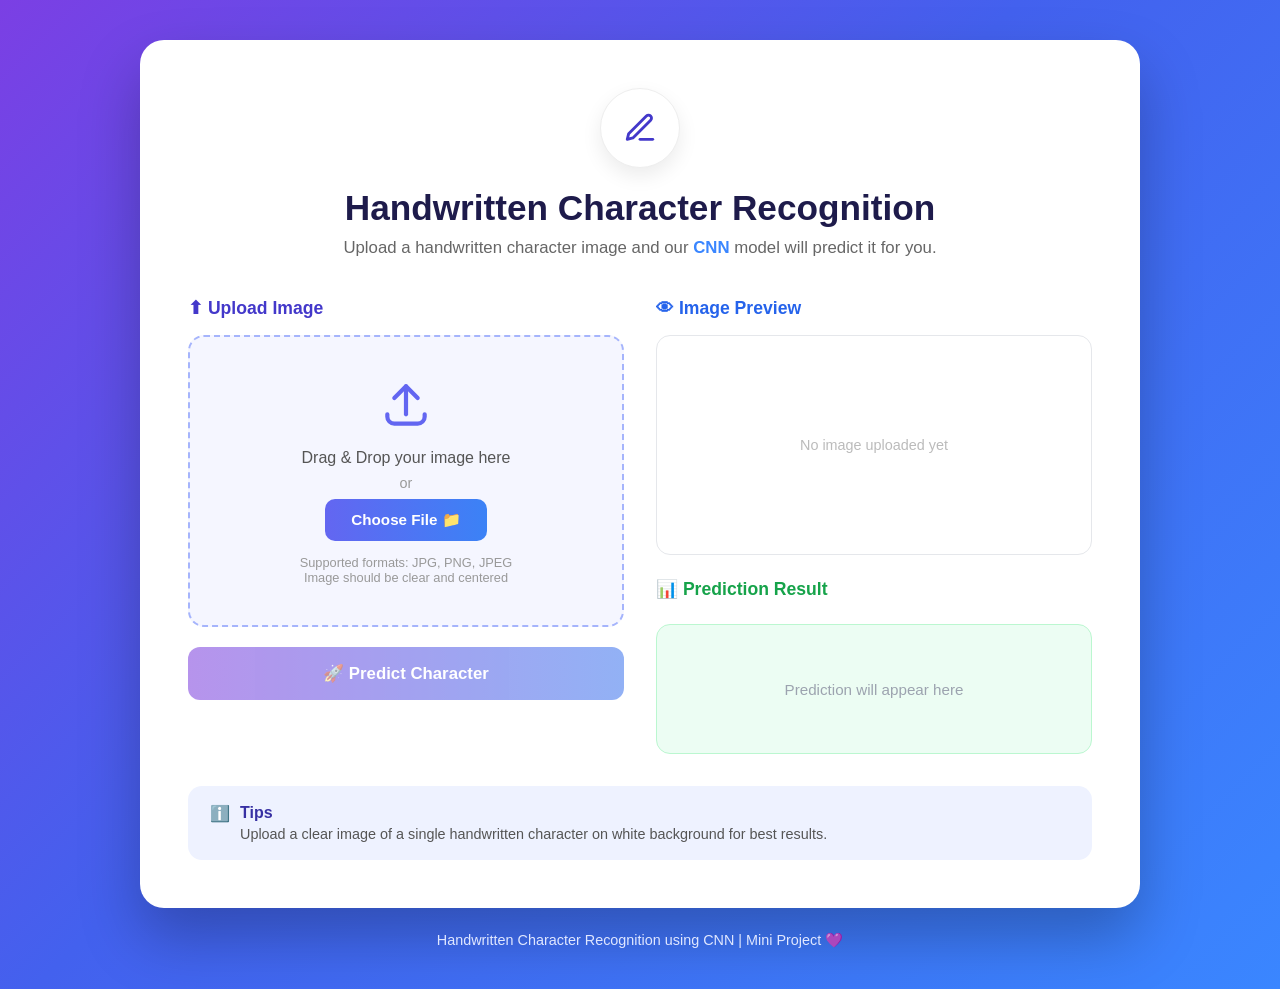
<file: index.html.html>
<!DOCTYPE html>
<html lang="en">
<head>
<meta charset="UTF-8">
<meta name="viewport" content="width=device-width, initial-scale=1.0">
<title>Handwritten Character Recognition</title>
<style>
  * { box-sizing: border-box; margin: 0; padding: 0; }
  body {
    font-family: 'Segoe UI', Arial, sans-serif;
    background: linear-gradient(135deg, #7b3fe4 0%, #4361ee 45%, #3a86ff 100%);
    min-height: 100vh;
    display: flex;
    flex-direction: column;
    align-items: center;
    padding: 40px 16px;
  }
  .card {
    background: #ffffff;
    border-radius: 24px;
    max-width: 1000px;
    width: 100%;
    padding: 48px;
    box-shadow: 0 30px 60px rgba(0,0,0,0.25);
  }
  .icon-circle {
    width: 80px;
    height: 80px;
    background: #ffffff;
    border: 1px solid #eee;
    border-radius: 50%;
    display: flex;
    align-items: center;
    justify-content: center;
    margin: 0 auto 20px;
    box-shadow: 0 8px 20px rgba(0,0,0,0.08);
  }
  h1 {
    text-align: center;
    font-size: 2.2rem;
    color: #1e1b4b;
    margin-bottom: 10px;
  }
  .subtitle {
    text-align: center;
    color: #666;
    margin-bottom: 40px;
    font-size: 1.05rem;
  }
  .subtitle b { color: #3a86ff; }
  .grid {
    display: grid;
    grid-template-columns: 1fr 1fr;
    gap: 32px;
  }
  @media (max-width: 720px) {
    .grid { grid-template-columns: 1fr; }
  }
  .section-title {
    display: flex;
    align-items: center;
    gap: 8px;
    font-weight: 700;
    font-size: 1.1rem;
    margin-bottom: 16px;
    color: #4338ca;
  }
  .section-title.preview { color: #2563eb; }
  .section-title.result { color: #16a34a; }
  .dropzone {
    border: 2px dashed #a5b4fc;
    border-radius: 16px;
    background: #f5f6ff;
    text-align: center;
    padding: 40px 20px;
    cursor: pointer;
    transition: border-color .2s, background .2s;
  }
  .dropzone:hover, .dropzone.dragover {
    border-color: #6366f1;
    background: #eef0ff;
  }
  .dropzone svg { width: 56px; height: 56px; color: #6366f1; margin-bottom: 12px; }
  .dropzone p { color: #555; margin-bottom: 4px; }
  .dropzone .or { color: #999; font-size: .9rem; margin: 8px 0; }
  .choose-btn {
    background: linear-gradient(90deg, #6366f1, #3b82f6);
    color: #fff;
    border: none;
    padding: 12px 26px;
    border-radius: 10px;
    font-weight: 600;
    cursor: pointer;
    font-size: .95rem;
    display: inline-flex;
    align-items: center;
    gap: 8px;
  }
  .choose-btn:hover { filter: brightness(1.08); }
  .formats {
    margin-top: 14px;
    font-size: .8rem;
    color: #999;
  }
  input[type=file] { display: none; }
  .predict-btn {
    width: 100%;
    margin-top: 20px;
    background: linear-gradient(90deg, #6d28d9, #2563eb);
    color: #fff;
    border: none;
    padding: 16px;
    border-radius: 12px;
    font-weight: 700;
    font-size: 1.05rem;
    cursor: pointer;
    display: flex;
    align-items: center;
    justify-content: center;
    gap: 10px;
  }
  .predict-btn:hover { filter: brightness(1.08); }
  .predict-btn:disabled { opacity: .5; cursor: not-allowed; }
  .preview-box {
    border: 1px solid #e5e7eb;
    border-radius: 14px;
    height: 220px;
    display: flex;
    align-items: center;
    justify-content: center;
    background: #fff;
    overflow: hidden;
  }
  .preview-box img { max-width: 100%; max-height: 100%; object-fit: contain; }
  .preview-box .placeholder { color: #bbb; font-size: .9rem; }
  .result-box {
    margin-top: 24px;
    background: #ecfdf3;
    border: 1px solid #bbf7d0;
    border-radius: 14px;
    padding: 32px;
    text-align: center;
    min-height: 130px;
    display: flex;
    flex-direction: column;
    align-items: center;
    justify-content: center;
  }
  .result-char {
    font-size: 4rem;
    font-weight: 800;
    color: #15803d;
    line-height: 1;
  }
  .result-conf {
    margin-top: 8px;
    color: #374151;
    font-size: .95rem;
  }
  .result-conf b { color: #16a34a; }
  .result-box .placeholder { color: #9ca3af; font-size: .95rem; }
  .tips {
    margin-top: 32px;
    background: #eef2ff;
    border-radius: 14px;
    padding: 18px 22px;
    display: flex;
    gap: 10px;
    align-items: flex-start;
  }
  .tips b { color: #3730a3; }
  .tips p { color: #555; font-size: .9rem; margin-top: 4px; }
  footer {
    color: #e0e7ff;
    margin-top: 24px;
    font-size: .9rem;
    text-align: center;
  }
  .spinner {
    width: 18px; height: 18px;
    border: 3px solid rgba(255,255,255,.4);
    border-top-color: #fff;
    border-radius: 50%;
    animation: spin .7s linear infinite;
  }
  @keyframes spin { to { transform: rotate(360deg); } }
</style>
</head>
<body>

<div class="card">
  <div class="icon-circle">
    <svg width="34" height="34" viewBox="0 0 24 24" fill="none" stroke="#4338ca" stroke-width="2" stroke-linecap="round" stroke-linejoin="round">
      <path d="M12 20h9"></path>
      <path d="M16.5 3.5a2.121 2.121 0 0 1 3 3L7 19l-4 1 1-4Z"></path>
    </svg>
  </div>
  <h1>Handwritten Character Recognition</h1>
  <p class="subtitle">Upload a handwritten character image and our <b>CNN</b> model will predict it for you.</p>

  <div class="grid">
    <div>
      <div class="section-title">⬆ Upload Image</div>
      <div class="dropzone" id="dropzone">
        <svg viewBox="0 0 24 24" fill="none" stroke="currentColor" stroke-width="1.8" stroke-linecap="round" stroke-linejoin="round">
          <path d="M4 16v1a3 3 0 0 0 3 3h10a3 3 0 0 0 3-3v-1"></path>
          <polyline points="7 9 12 4 17 9"></polyline>
          <line x1="12" y1="4" x2="12" y2="16"></line>
        </svg>
        <p>Drag &amp; Drop your image here</p>
        <div class="or">or</div>
        <button type="button" class="choose-btn" id="chooseBtn">Choose File 📁</button>
        <div class="formats">Supported formats: JPG, PNG, JPEG<br>Image should be clear and centered</div>
      </div>
      <input type="file" id="fileInput" accept="image/png, image/jpeg, image/jpg">
      <button class="predict-btn" id="predictBtn" disabled>🚀 Predict Character</button>
    </div>

    <div>
      <div class="section-title preview">👁 Image Preview</div>
      <div class="preview-box" id="previewBox">
        <span class="placeholder">No image uploaded yet</span>
      </div>

      <div class="section-title result" style="margin-top:24px;">📊 Prediction Result</div>
      <div class="result-box" id="resultBox">
        <span class="placeholder">Prediction will appear here</span>
      </div>
    </div>
  </div>

  <div class="tips">
    <span>ℹ️</span>
    <div>
      <b>Tips</b>
      <p>Upload a clear image of a single handwritten character on white background for best results.</p>
    </div>
  </div>
</div>

<footer>Handwritten Character Recognition using CNN | Mini Project 💜</footer>

<script>
  const dropzone = document.getElementById('dropzone');
  const fileInput = document.getElementById('fileInput');
  const chooseBtn = document.getElementById('chooseBtn');
  const previewBox = document.getElementById('previewBox');
  const predictBtn = document.getElementById('predictBtn');
  const resultBox = document.getElementById('resultBox');

  let hasImage = false;

  chooseBtn.addEventListener('click', () => fileInput.click());
  dropzone.addEventListener('click', () => fileInput.click());

  ['dragover'].forEach(evt => {
    dropzone.addEventListener(evt, e => {
      e.preventDefault();
      dropzone.classList.add('dragover');
    });
  });
  ['dragleave', 'drop'].forEach(evt => {
    dropzone.addEventListener(evt, e => {
      e.preventDefault();
      dropzone.classList.remove('dragover');
    });
  });
  dropzone.addEventListener('drop', e => {
    const file = e.dataTransfer.files[0];
    if (file) handleFile(file);
  });

  fileInput.addEventListener('change', () => {
    if (fileInput.files[0]) handleFile(fileInput.files[0]);
  });

  function handleFile(file) {
    if (!file.type.startsWith('image/')) return;
    const reader = new FileReader();
    reader.onload = e => {
      previewBox.innerHTML = `<img src="${e.target.result}" alt="preview">`;
      hasImage = true;
      predictBtn.disabled = false;
      resultBox.innerHTML = '<span class="placeholder">Click "Predict Character" to see result</span>';
    };
    reader.readAsDataURL(file);
  }

  predictBtn.addEventListener('click', () => {
    if (!hasImage) return;
    predictBtn.disabled = true;
    predictBtn.innerHTML = '<span class="spinner"></span> Predicting...';

    // Simulated prediction (no real model wired up here)
    setTimeout(() => {
      const chars = 'ABCDEFGHIJKLMNOPQRSTUVWXYZ';
      const char = chars[Math.floor(Math.random() * chars.length)];
      const confidence = (90 + Math.random() * 9.9).toFixed(2);

      resultBox.innerHTML = `
        <div class="result-char">${char}</div>
        <div class="result-conf">Confidence: <b>${confidence}%</b></div>
      `;
      predictBtn.disabled = false;
      predictBtn.innerHTML = '🚀 Predict Character';
    }, 1200);
  });
</script>

</body>
</html>
</file>
